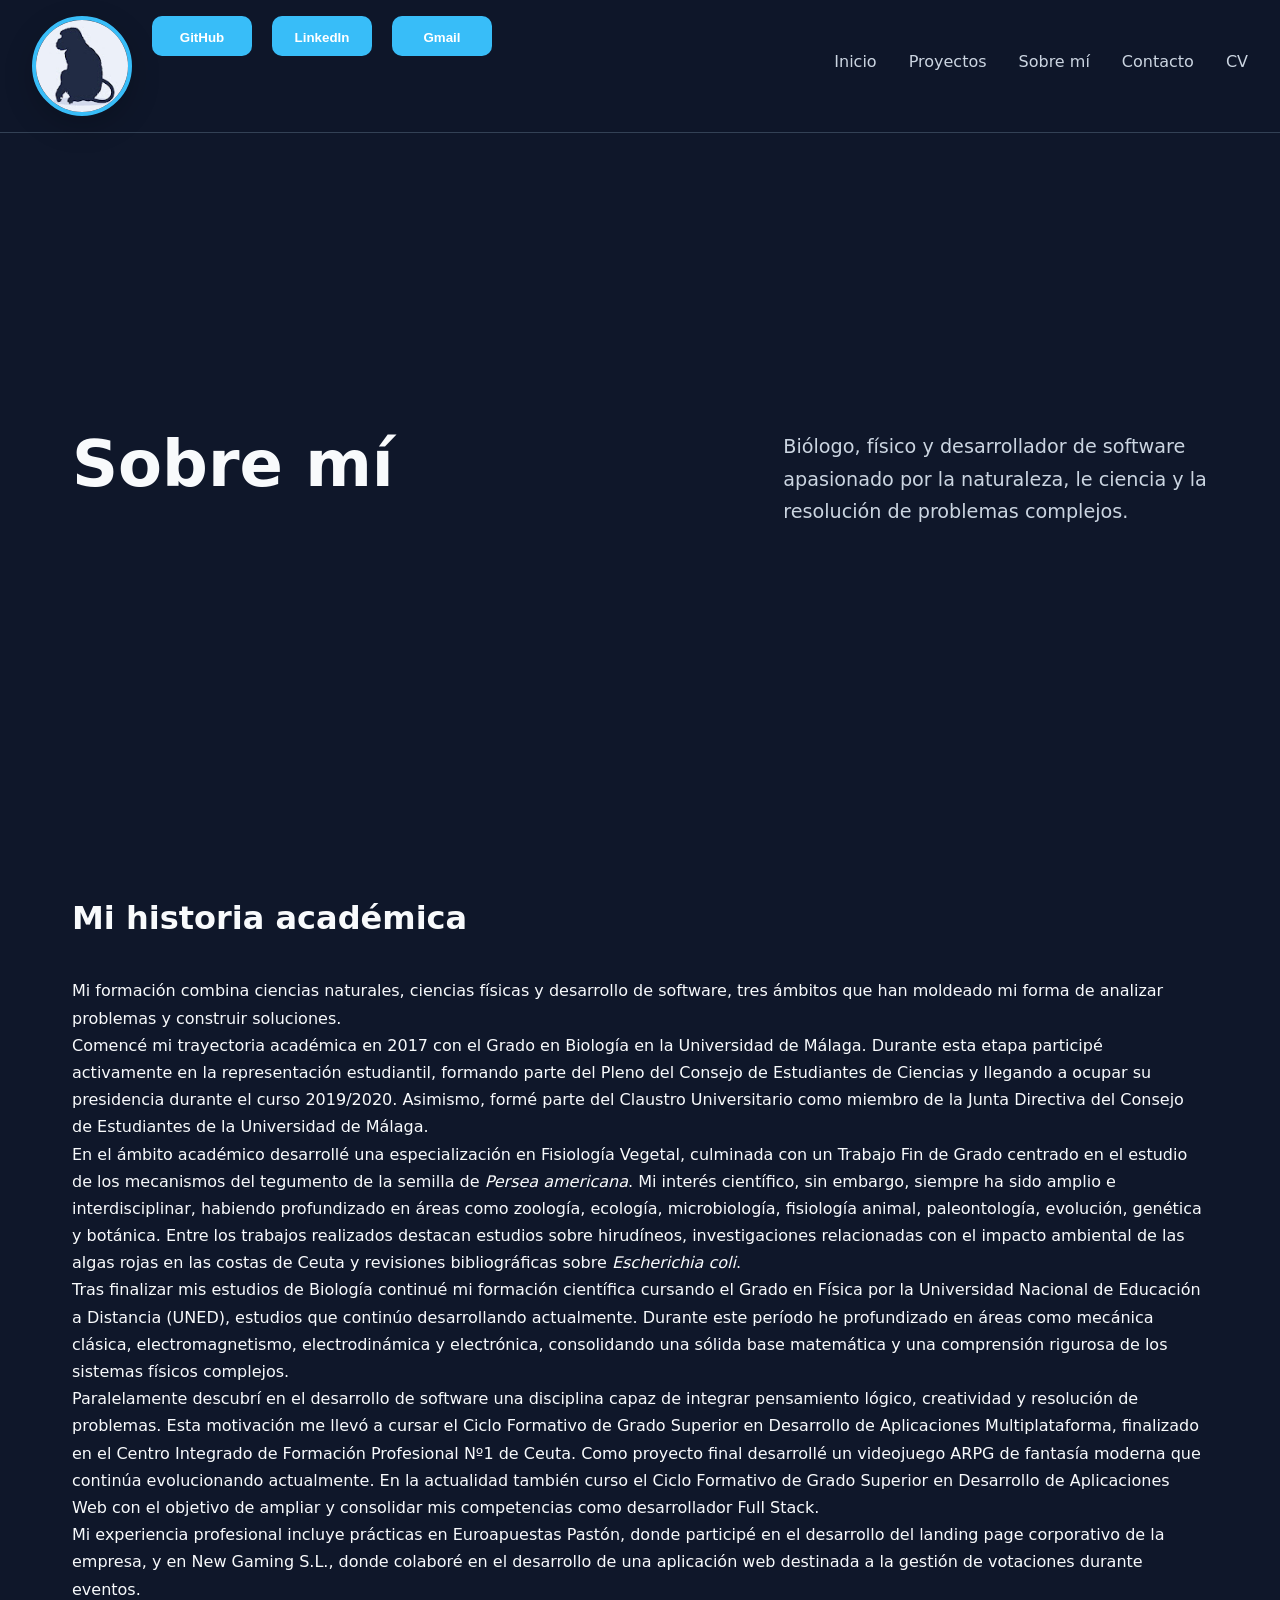
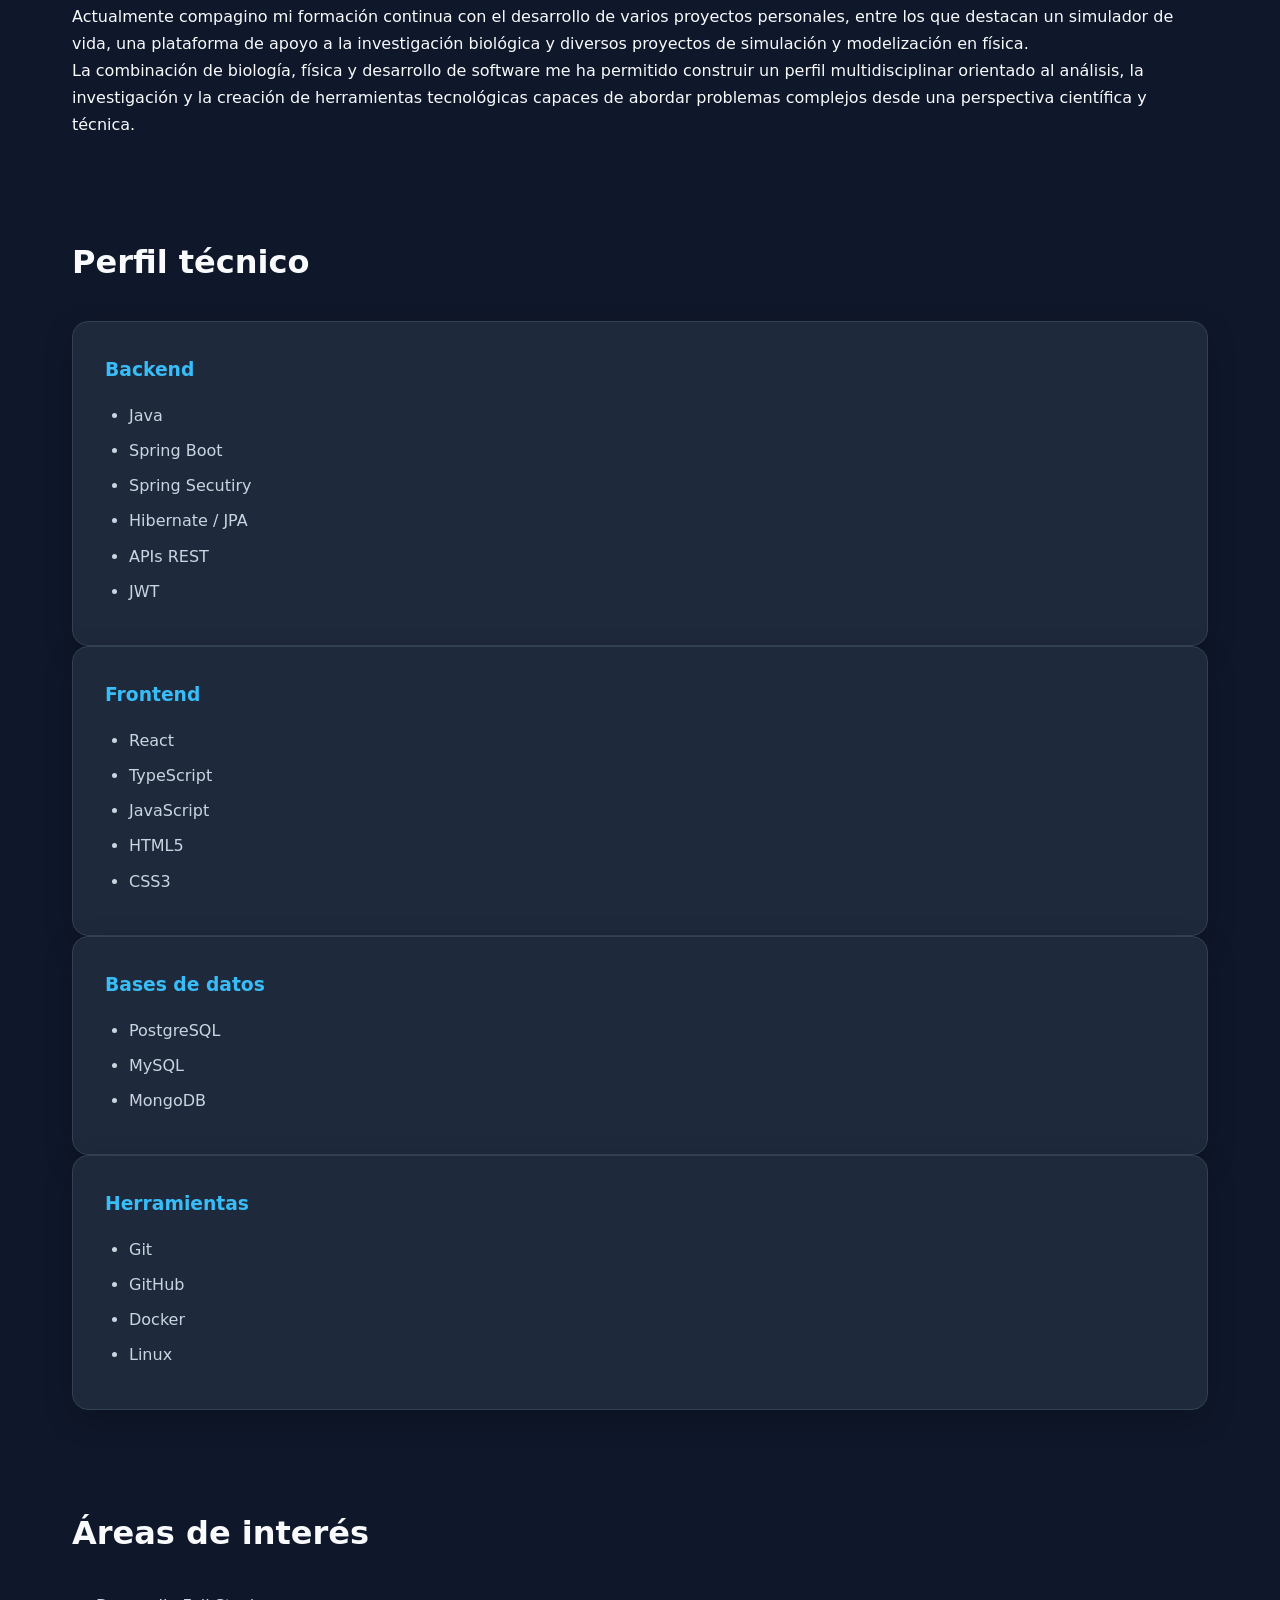
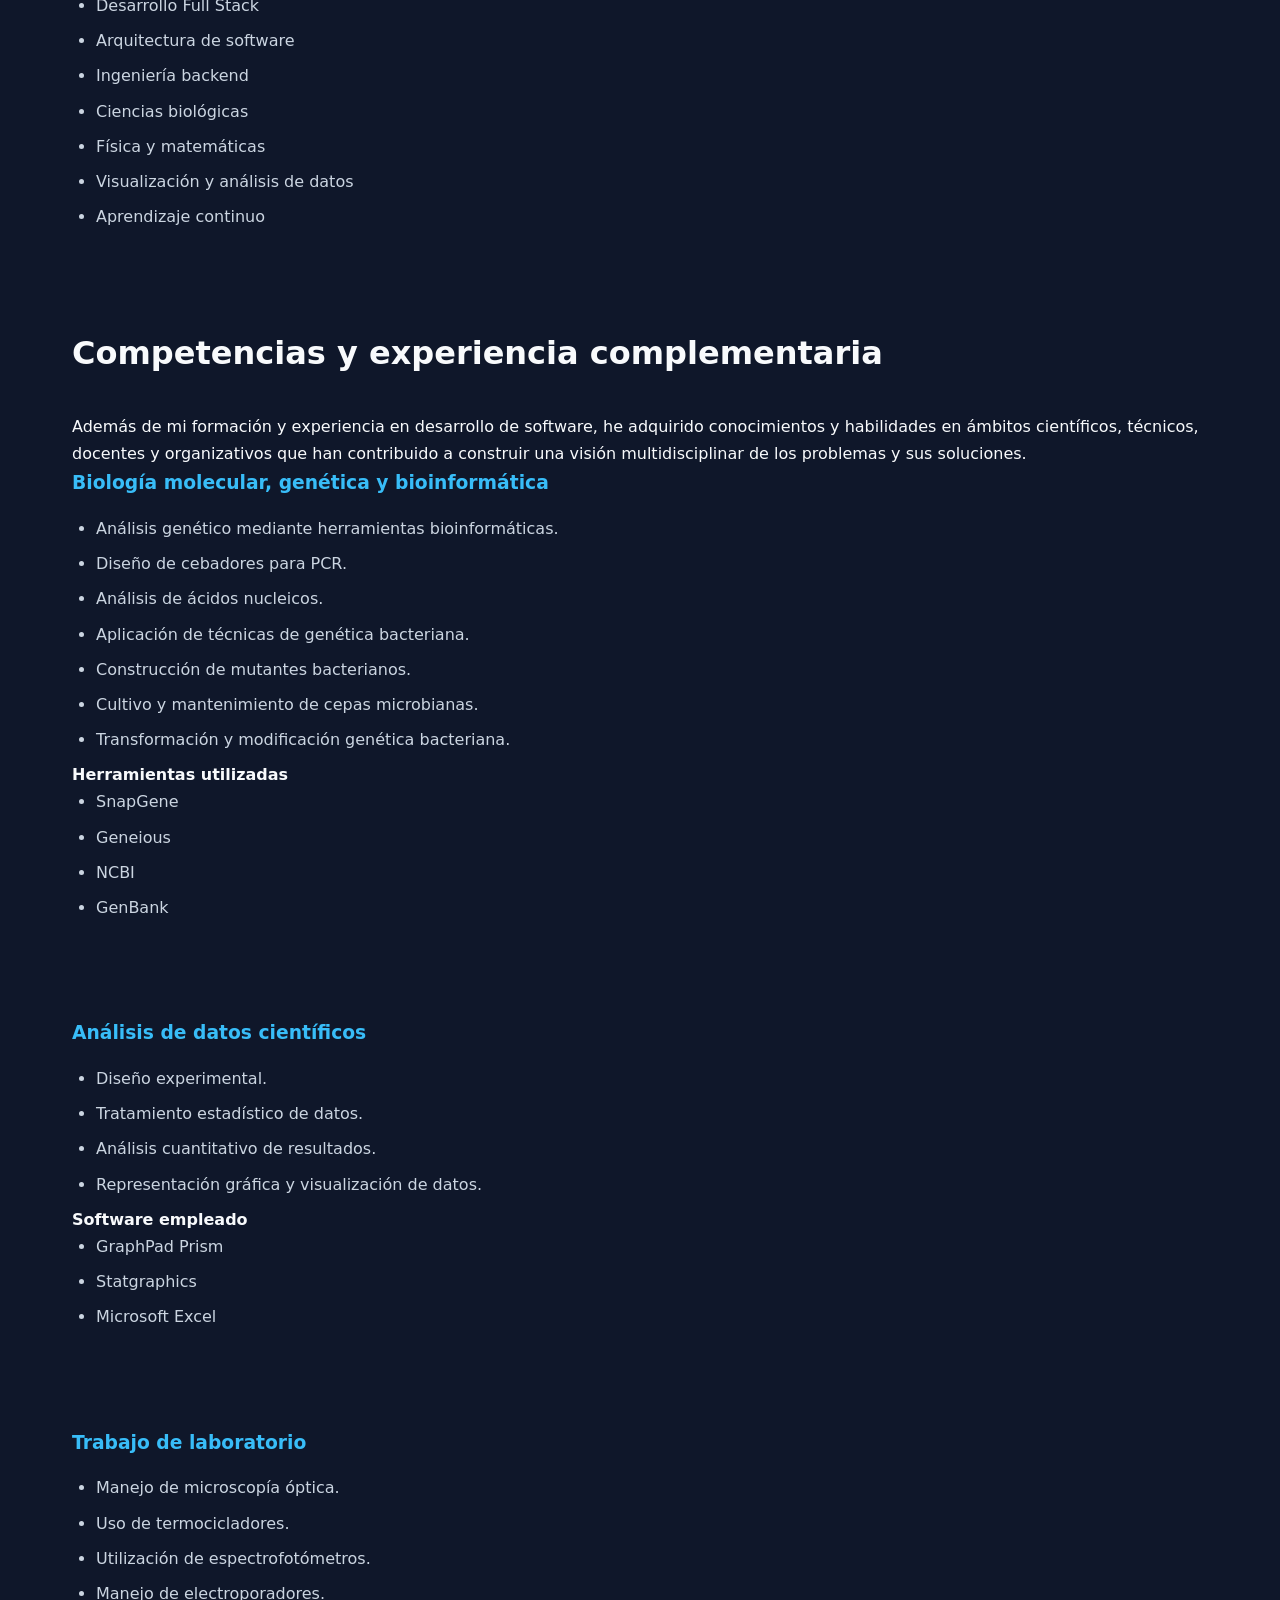
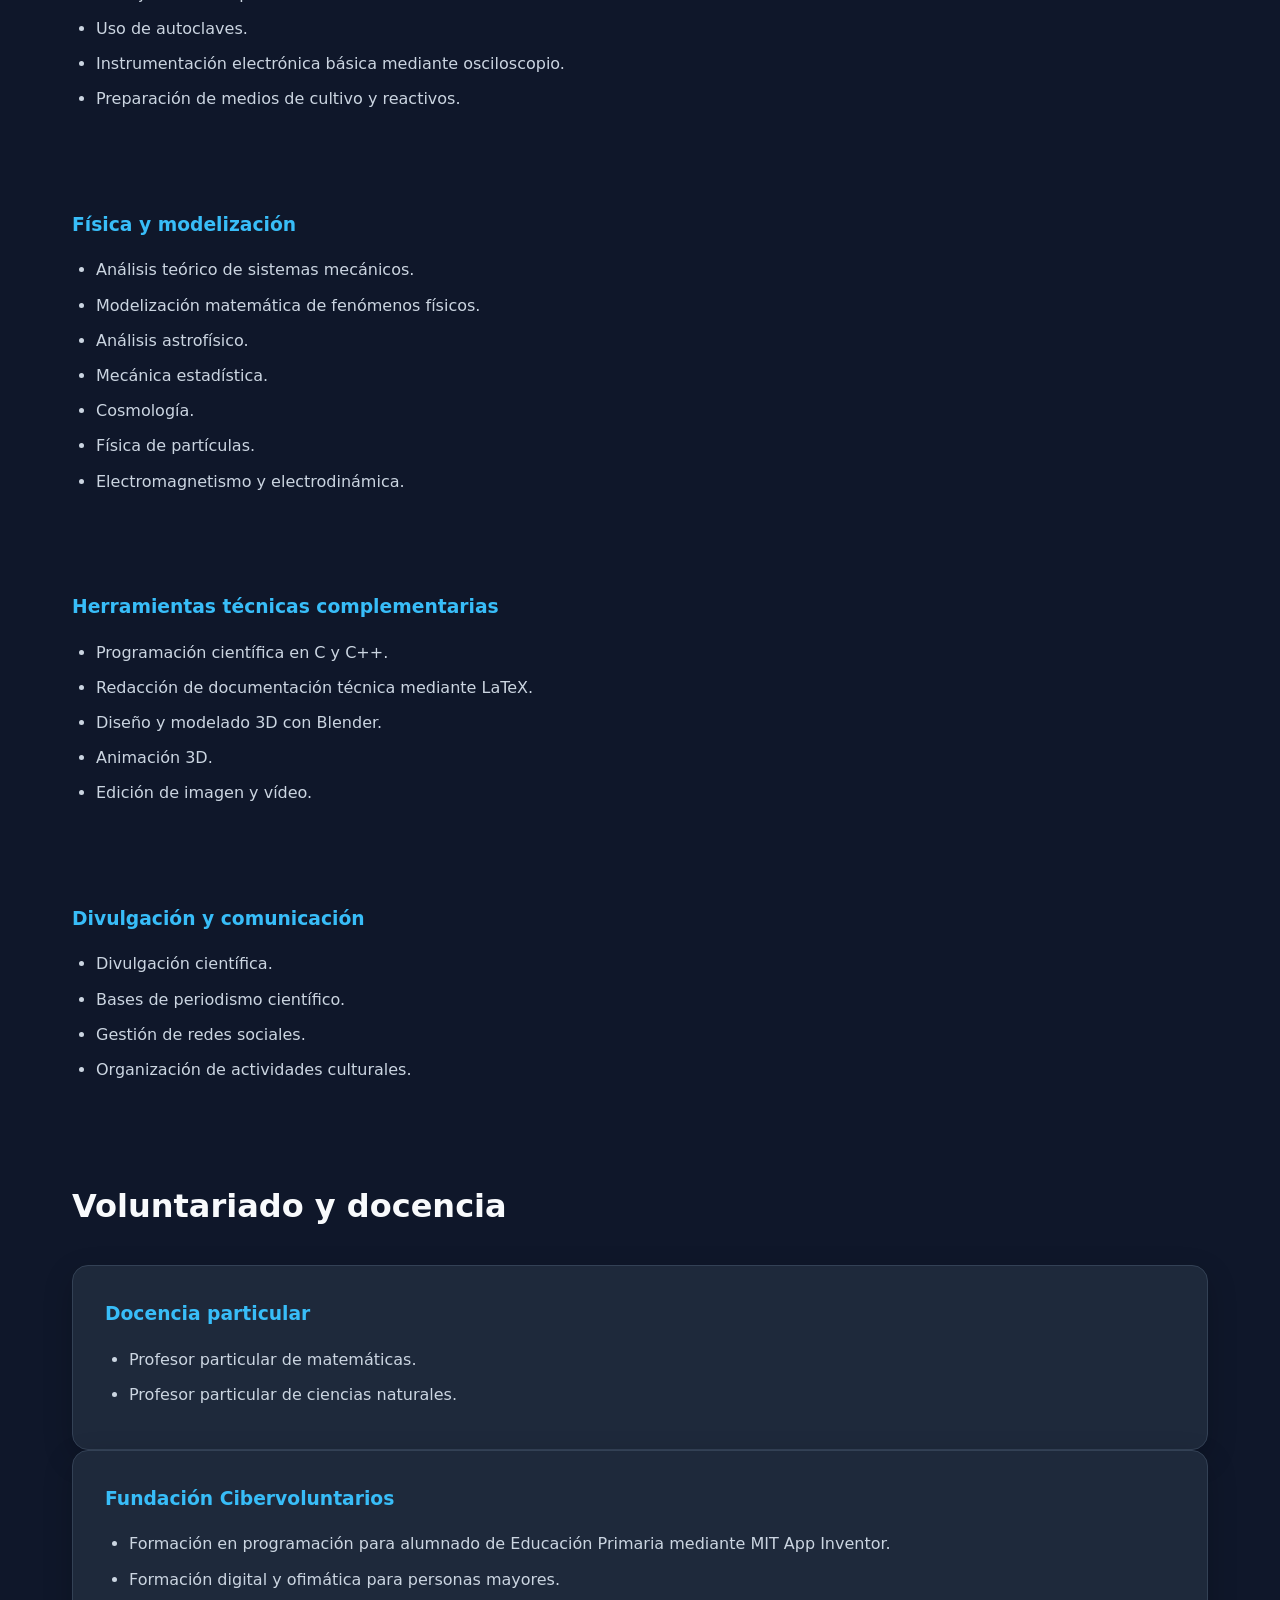
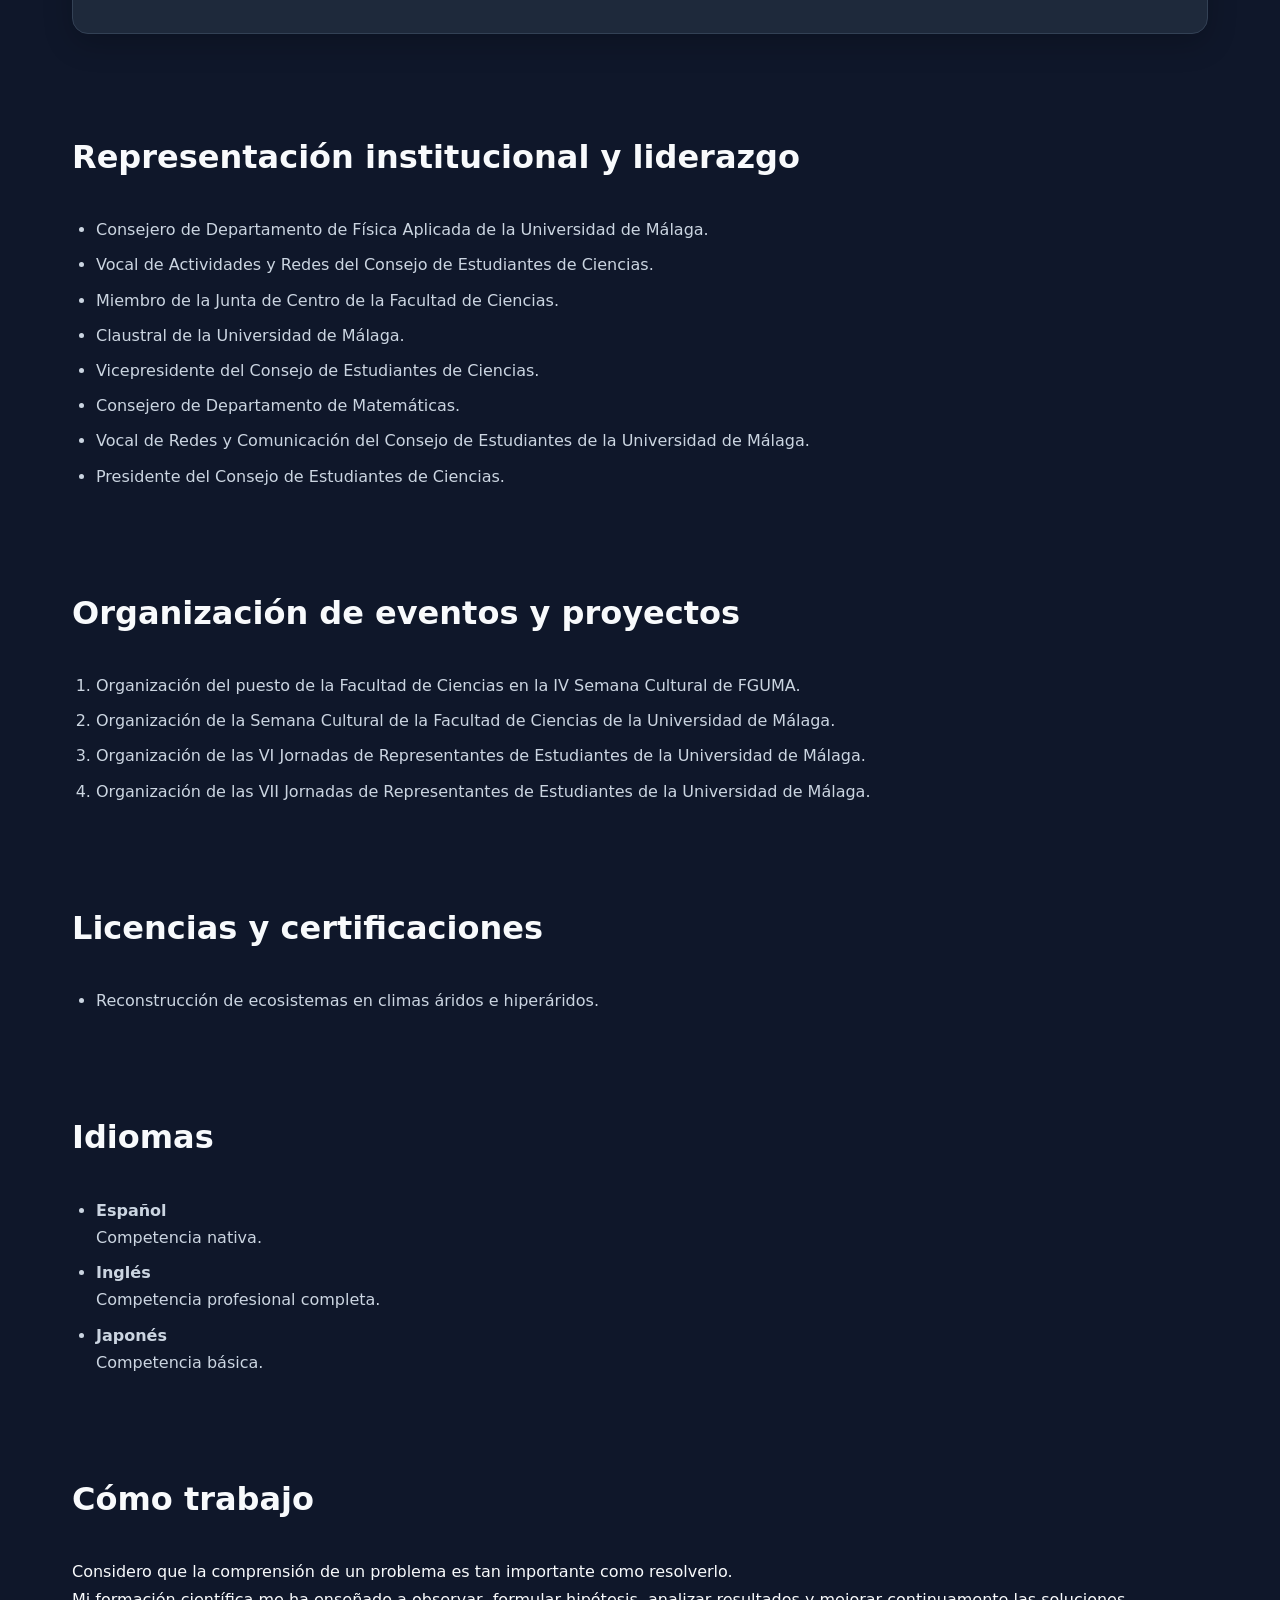
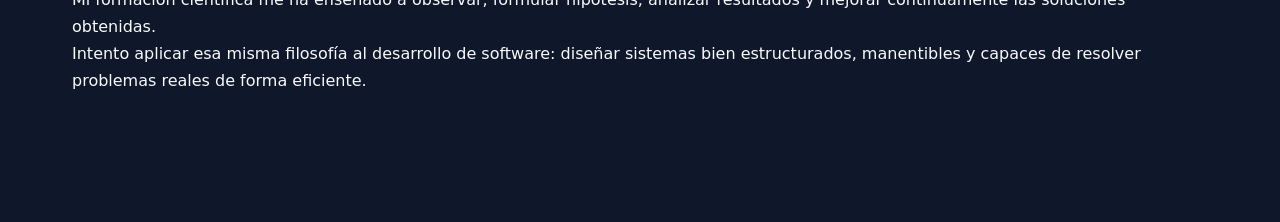
<file: aboutMe.html>
<!DOCTYPE html>
<html lang="en">

<head>
    <meta charset="UTF-8">
    <meta name="viewport" content="width=device-width, initial-scale=1.0">
    <title>Sobre mí | Guillermo Martín Chippirraz</title>
    <meta name="description" content="Conoce mi trayectoria académica como biólogo, físico y desarrollador de software.">
    <link rel="stylesheet" href="Estilos/portfolioPrincipal.css">

</head>

<body>
    <header>
        <div>
            <div class="circular-image">
                <img src="/Recursos/Imágenes/Ape.jpg" alt="logo">
            </div>
            <div><button onclick="location.href='https://github.com/Guillermo-Martin-Chippirraz'">GitHub</button><button onclick="location.href='https://www.linkedin.com/in/guillermo-martín-chippirraz-36958443b'">LinkedIn</button><button onclick="location.href='mailto:martinchippirrazguillermo@gmail.com'">Gmail</button></div>
        </div>
        <nav>
            <ul>
                <li><a href="index.html">Inicio</a></li>
                <li><a href="projects.html">Proyectos</a></li>
                <li><a href="aboutMe.html">Sobre mí</a></li>
                <li><a href="contact.html">Contacto</a></li>
                <li><a href="Recursos/Docs/Guillermo Martín Chippirraz.pdf" download>CV</a></li>
            </ul>
        </nav>
    </header>
    <main>
        <section id="hero">
            <h2>Sobre mí</h2>
            <p>Biólogo, físico y desarrollador de software apasionado por la naturaleza, le ciencia y la resolución de problemas complejos.</p>
        </section>
        <section id="story">
            <h2>Mi historia académica</h2>
            <p>Mi formación combina ciencias naturales, ciencias físicas y desarrollo de software, tres ámbitos que han moldeado mi forma de analizar problemas y construir soluciones.</p>
            <p>Comencé mi trayectoria académica en 2017 con el Grado en Biología en la Universidad de Málaga. Durante esta etapa participé activamente en la representación estudiantil, formando parte del Pleno del Consejo de Estudiantes de Ciencias y llegando
                a ocupar su presidencia durante el curso 2019/2020. Asimismo, formé parte del Claustro Universitario como miembro de la Junta Directiva del Consejo de Estudiantes de la Universidad de Málaga.</p>
            <p>En el ámbito académico desarrollé una especialización en Fisiología Vegetal, culminada con un Trabajo Fin de Grado centrado en el estudio de los mecanismos del tegumento de la semilla de <i>Persea americana</i>. Mi interés científico, sin
                embargo, siempre ha sido amplio e interdisciplinar, habiendo profundizado en áreas como zoología, ecología, microbiología, fisiología animal, paleontología, evolución, genética y botánica. Entre los trabajos realizados destacan estudios
                sobre hirudíneos, investigaciones relacionadas con el impacto ambiental de las algas rojas en las costas de Ceuta y revisiones bibliográficas sobre <i>Escherichia coli</i>.</p>
            <p>Tras finalizar mis estudios de Biología continué mi formación científica cursando el Grado en Física por la Universidad Nacional de Educación a Distancia (UNED), estudios que continúo desarrollando actualmente. Durante este período he profundizado
                en áreas como mecánica clásica, electromagnetismo, electrodinámica y electrónica, consolidando una sólida base matemática y una comprensión rigurosa de los sistemas físicos complejos.</p>
            <p>Paralelamente descubrí en el desarrollo de software una disciplina capaz de integrar pensamiento lógico, creatividad y resolución de problemas. Esta motivación me llevó a cursar el Ciclo Formativo de Grado Superior en Desarrollo de Aplicaciones
                Multiplataforma, finalizado en el Centro Integrado de Formación Profesional Nº1 de Ceuta. Como proyecto final desarrollé un videojuego ARPG de fantasía moderna que continúa evolucionando actualmente. En la actualidad también curso el Ciclo
                Formativo de Grado Superior en Desarrollo de Aplicaciones Web con el objetivo de ampliar y consolidar mis competencias como desarrollador Full Stack.</p>
            <p>Mi experiencia profesional incluye prácticas en Euroapuestas Pastón, donde participé en el desarrollo del landing page corporativo de la empresa, y en New Gaming S.L., donde colaboré en el desarrollo de una aplicación web destinada a la gestión
                de votaciones durante eventos.</p>
            <p>Actualmente compagino mi formación continua con el desarrollo de varios proyectos personales, entre los que destacan un simulador de vida, una plataforma de apoyo a la investigación biológica y diversos proyectos de simulación y modelización
                en física.</p>
            <p>La combinación de biología, física y desarrollo de software me ha permitido construir un perfil multidisciplinar orientado al análisis, la investigación y la creación de herramientas tecnológicas capaces de abordar problemas complejos desde
                una perspectiva científica y técnica.</p>
        </section>
        <section id="perfilTecnico">
            <h2>Perfil técnico</h2>
            <article>
                <h3>Backend</h3>
                <ul>
                    <li>Java</li>
                    <li>Spring Boot</li>
                    <li>Spring Secutiry</li>
                    <li>Hibernate / JPA</li>
                    <li>APIs REST</li>
                    <li>JWT</li>
                </ul>
            </article>
            <article>
                <h3>Frontend</h3>
                <ul>
                    <li>React</li>
                    <li>TypeScript</li>
                    <li>JavaScript</li>
                    <li>HTML5</li>
                    <li>CSS3</li>
                </ul>
            </article>
            <article>
                <h3>Bases de datos</h3>
                <ul>
                    <li>PostgreSQL</li>
                    <li>MySQL</li>
                    <li>MongoDB</li>
                </ul>
            </article>
            <article>
                <h3>Herramientas</h3>
                <ul>
                    <li>Git</li>
                    <li>GitHub</li>
                    <li>Docker</li>
                    <li>Linux</li>
                </ul>
            </article>
        </section>
        <section id="intereses">
            <h2>Áreas de interés</h2>
            <ul>
                <li>Desarrollo Full Stack</li>
                <li>Arquitectura de software</li>
                <li>Ingeniería backend</li>
                <li>Ciencias biológicas</li>
                <li>Física y matemáticas</li>
                <li>Visualización y análisis de datos</li>
                <li>Aprendizaje continuo</li>
            </ul>
        </section>
        <section id="additional-expertise">

            <h2>Competencias y experiencia complementaria</h2>

            <p>
                Además de mi formación y experiencia en desarrollo de software, he adquirido conocimientos y habilidades en ámbitos científicos, técnicos, docentes y organizativos que han contribuido a construir una visión multidisciplinar de los problemas y sus soluciones.
            </p>

            <section>

                <h3>Biología molecular, genética y bioinformática</h3>

                <ul>
                    <li>Análisis genético mediante herramientas bioinformáticas.</li>
                    <li>Diseño de cebadores para PCR.</li>
                    <li>Análisis de ácidos nucleicos.</li>
                    <li>Aplicación de técnicas de genética bacteriana.</li>
                    <li>Construcción de mutantes bacterianos.</li>
                    <li>Cultivo y mantenimiento de cepas microbianas.</li>
                    <li>Transformación y modificación genética bacteriana.</li>
                </ul>

                <h4>Herramientas utilizadas</h4>

                <ul>
                    <li>SnapGene</li>
                    <li>Geneious</li>
                    <li>NCBI</li>
                    <li>GenBank</li>
                </ul>

            </section>

            <section>

                <h3>Análisis de datos científicos</h3>

                <ul>
                    <li>Diseño experimental.</li>
                    <li>Tratamiento estadístico de datos.</li>
                    <li>Análisis cuantitativo de resultados.</li>
                    <li>Representación gráfica y visualización de datos.</li>
                </ul>

                <h4>Software empleado</h4>

                <ul>
                    <li>GraphPad Prism</li>
                    <li>Statgraphics</li>
                    <li>Microsoft Excel</li>
                </ul>

            </section>

            <section>

                <h3>Trabajo de laboratorio</h3>

                <ul>
                    <li>Manejo de microscopía óptica.</li>
                    <li>Uso de termocicladores.</li>
                    <li>Utilización de espectrofotómetros.</li>
                    <li>Manejo de electroporadores.</li>
                    <li>Uso de autoclaves.</li>
                    <li>Instrumentación electrónica básica mediante osciloscopio.</li>
                    <li>Preparación de medios de cultivo y reactivos.</li>
                </ul>

            </section>

            <section>

                <h3>Física y modelización</h3>

                <ul>
                    <li>Análisis teórico de sistemas mecánicos.</li>
                    <li>Modelización matemática de fenómenos físicos.</li>
                    <li>Análisis astrofísico.</li>
                    <li>Mecánica estadística.</li>
                    <li>Cosmología.</li>
                    <li>Física de partículas.</li>
                    <li>Electromagnetismo y electrodinámica.</li>
                </ul>

            </section>

            <section>

                <h3>Herramientas técnicas complementarias</h3>

                <ul>
                    <li>Programación científica en C y C++.</li>
                    <li>Redacción de documentación técnica mediante LaTeX.</li>
                    <li>Diseño y modelado 3D con Blender.</li>
                    <li>Animación 3D.</li>
                    <li>Edición de imagen y vídeo.</li>
                </ul>

            </section>

            <section>

                <h3>Divulgación y comunicación</h3>

                <ul>
                    <li>Divulgación científica.</li>
                    <li>Bases de periodismo científico.</li>
                    <li>Gestión de redes sociales.</li>
                    <li>Organización de actividades culturales.</li>
                </ul>

            </section>

        </section>

        <section id="volunteering">

            <h2>Voluntariado y docencia</h2>

            <article>

                <h3>Docencia particular</h3>

                <ul>
                    <li>Profesor particular de matemáticas.</li>
                    <li>Profesor particular de ciencias naturales.</li>
                </ul>

            </article>

            <article>

                <h3>Fundación Cibervoluntarios</h3>

                <ul>
                    <li>Formación en programación para alumnado de Educación Primaria mediante MIT App Inventor.</li>
                    <li>Formación digital y ofimática para personas mayores.</li>
                </ul>

            </article>

        </section>

        <section id="leadership">

            <h2>Representación institucional y liderazgo</h2>

            <ul>
                <li>Consejero de Departamento de Física Aplicada de la Universidad de Málaga.</li>
                <li>Vocal de Actividades y Redes del Consejo de Estudiantes de Ciencias.</li>
                <li>Miembro de la Junta de Centro de la Facultad de Ciencias.</li>
                <li>Claustral de la Universidad de Málaga.</li>
                <li>Vicepresidente del Consejo de Estudiantes de Ciencias.</li>
                <li>Consejero de Departamento de Matemáticas.</li>
                <li>Vocal de Redes y Comunicación del Consejo de Estudiantes de la Universidad de Málaga.</li>
                <li>Presidente del Consejo de Estudiantes de Ciencias.</li>
            </ul>

        </section>

        <section id="projects-and-events">

            <h2>Organización de eventos y proyectos</h2>

            <ol>
                <li>Organización del puesto de la Facultad de Ciencias en la IV Semana Cultural de FGUMA.</li>
                <li>Organización de la Semana Cultural de la Facultad de Ciencias de la Universidad de Málaga.</li>
                <li>Organización de las VI Jornadas de Representantes de Estudiantes de la Universidad de Málaga.</li>
                <li>Organización de las VII Jornadas de Representantes de Estudiantes de la Universidad de Málaga.</li>
            </ol>

        </section>

        <section id="certifications">

            <h2>Licencias y certificaciones</h2>

            <ul>
                <li>Reconstrucción de ecosistemas en climas áridos e hiperáridos.</li>
            </ul>

        </section>

        <section id="languages">

            <h2>Idiomas</h2>

            <ul>
                <li>
                    <strong>Español</strong><br> Competencia nativa.
                </li>

                <li>
                    <strong>Inglés</strong><br> Competencia profesional completa.
                </li>

                <li>
                    <strong>Japonés</strong><br> Competencia básica.
                </li>
            </ul>

        </section>
        <section>
            <h2>Cómo trabajo</h2>
            <p>Considero que la comprensión de un problema es tan importante como resolverlo.</p>
            <p>Mi formación científica me ha enseñado a observar, formular hipótesis, analizar resultados y mejorar continuamente las soluciones obtenidas.</p>
            <p>Intento aplicar esa misma filosofía al desarrollo de software: diseñar sistemas bien estructurados, manentibles y capaces de resolver problemas reales de forma eficiente.</p>
        </section>
    </main>
</body>

</html>
</file>
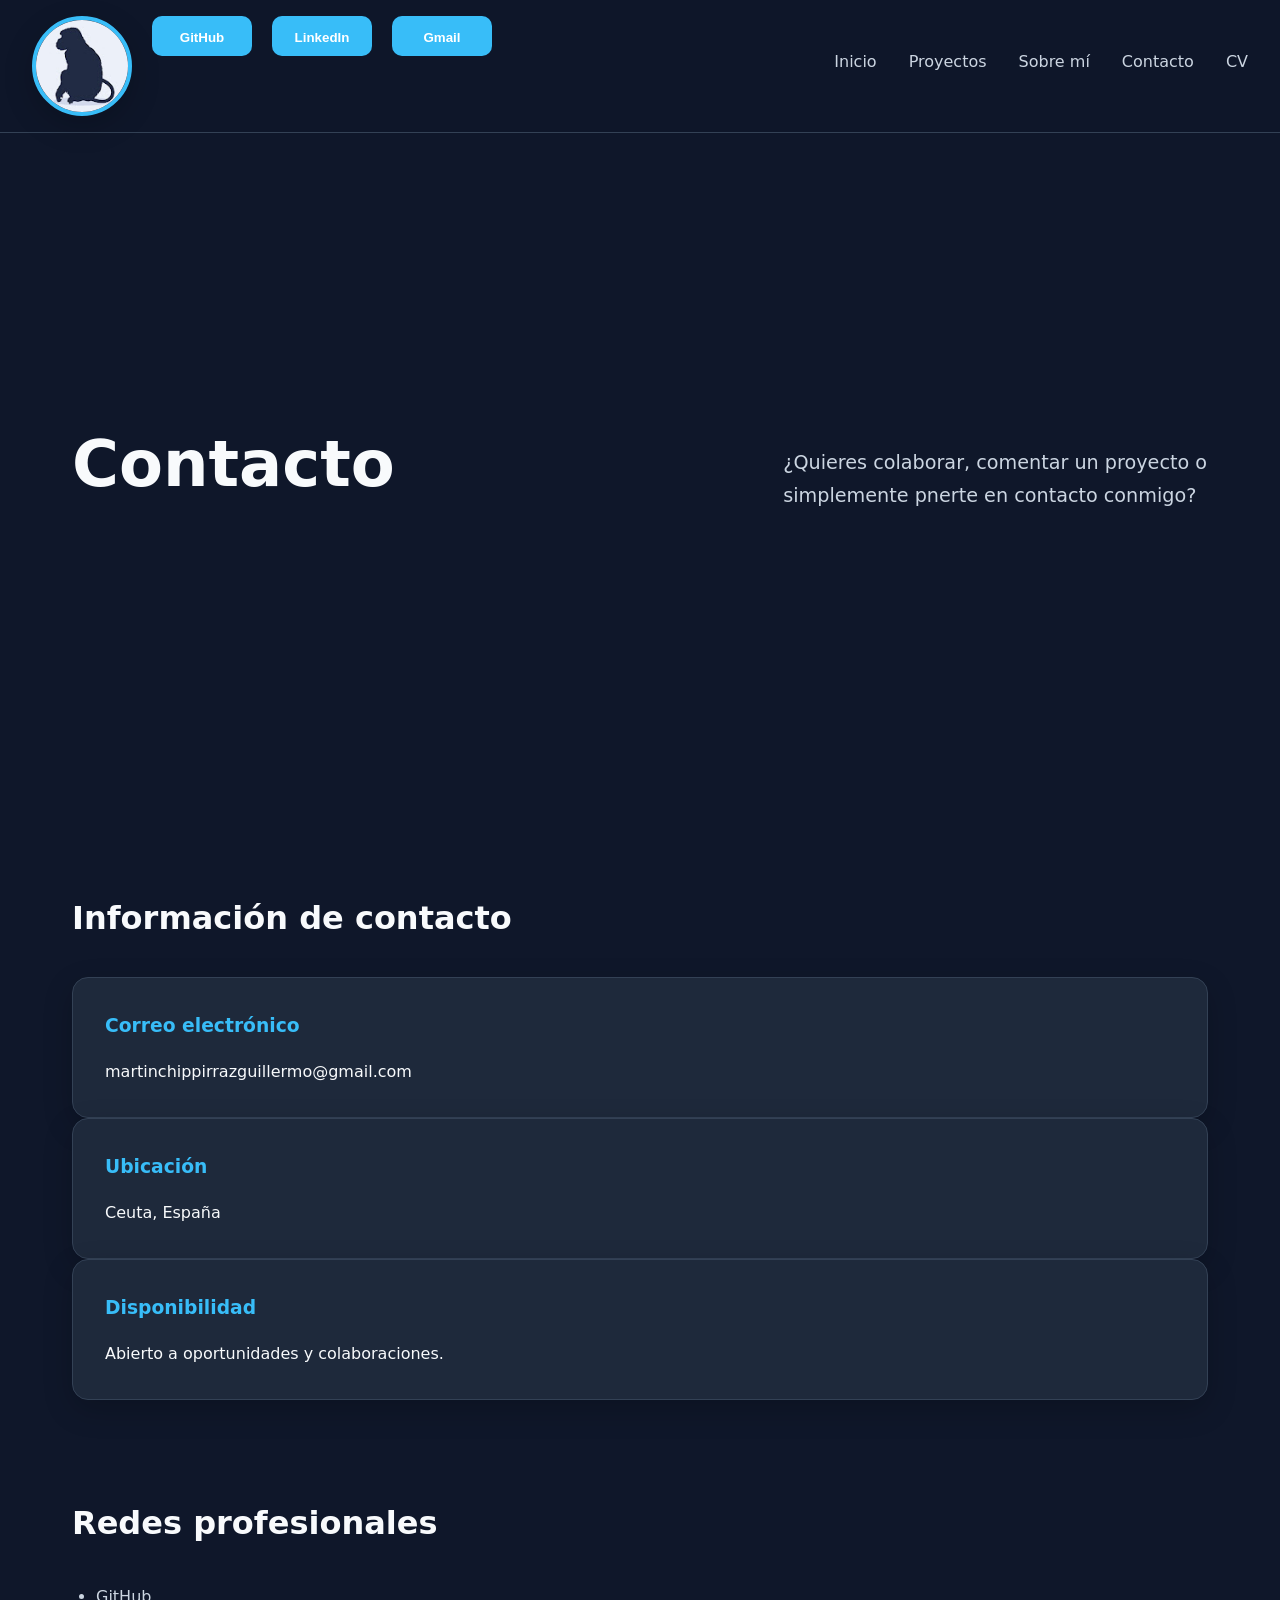
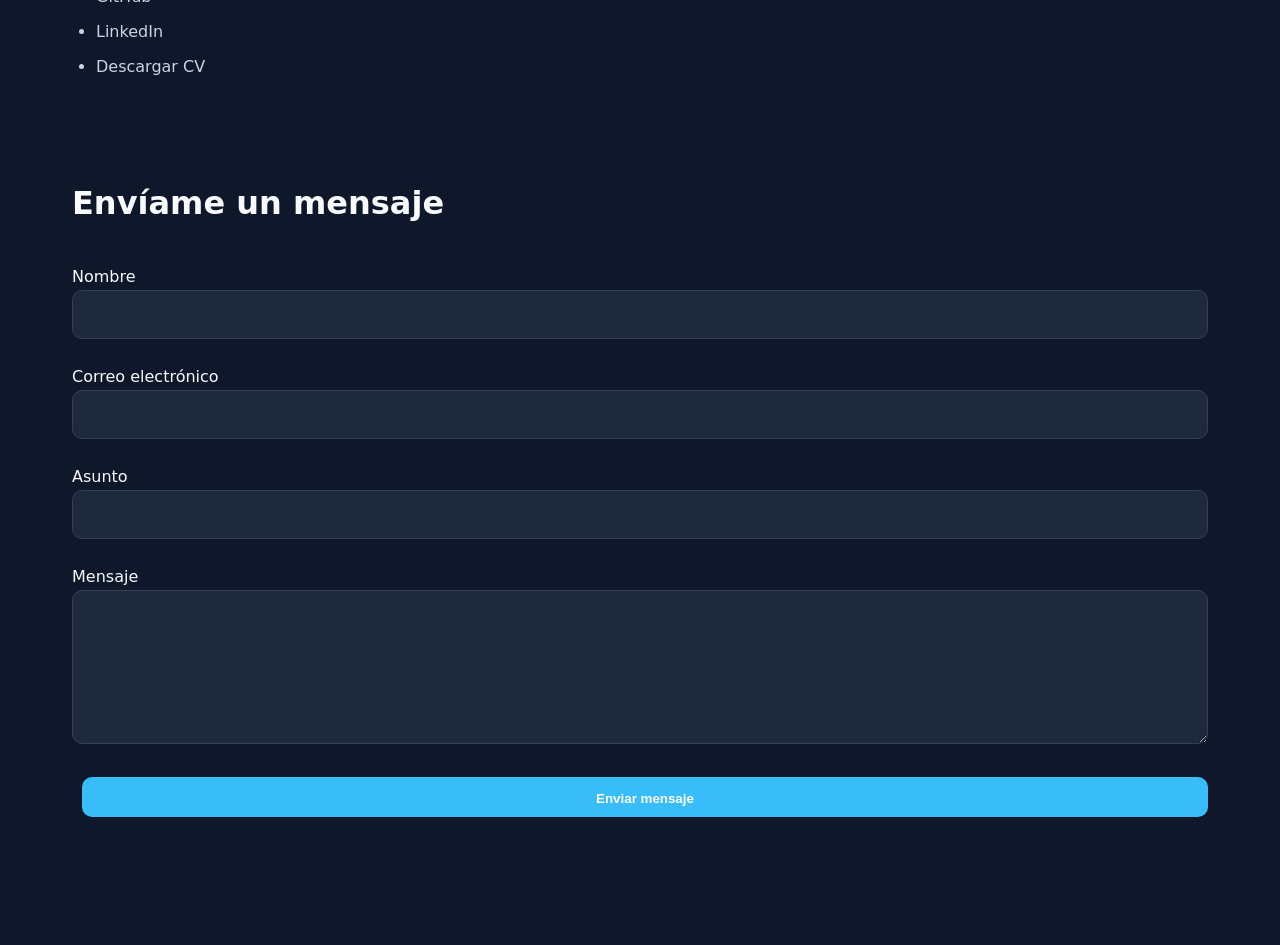
<file: contact.html>
<!DOCTYPE html>
<html lang="en">

<head>
    <meta charset="UTF-8">
    <meta name="viewport" content="width=device-width, initial-scale=1.0">
    <title>Contacto | Guillermo Martín Chippirraz</title>
    <link rel="stylesheet" href="Estilos/portfolioPrincipal.css">

</head>

<body>
    <header>
        <div>
            <div class="circular-image">
                <img src="/Recursos/Imágenes/Ape.jpg" alt="logo">
            </div>
            <div><button onclick="location.href='https://github.com/Guillermo-Martin-Chippirraz'">GitHub</button><button onclick="location.href='https://www.linkedin.com/in/guillermo-martín-chippirraz-36958443b'">LinkedIn</button><button onclick="location.href='mailto:martinchippirrazguillermo@gmail.com'">Gmail</button></div>
        </div>
        <nav>
            <ul>
                <li><a href="index.html">Inicio</a></li>
                <li><a href="projects.html">Proyectos</a></li>
                <li><a href="aboutMe.html">Sobre mí</a></li>
                <li><a href="contact.html">Contacto</a></li>
                <li><a href="Recursos/Docs/Guillermo Martín Chippirraz.pdf" download>CV</a></li>
            </ul>
        </nav>
    </header>
    <main>
        <section id="hero">
            <h2>Contacto</h2>
            <p>¿Quieres colaborar, comentar un proyecto o simplemente pnerte en contacto conmigo?</p>
        </section>
        <section id="contactInfo">
            <h2>Información de contacto</h2>
            <article>
                <h3>Correo electrónico</h3>
                <p>martinchippirrazguillermo@gmail.com</p>
            </article>
            <article>
                <h3>Ubicación</h3>
                <p>Ceuta, España</p>
            </article>
            <article>
                <h3>Disponibilidad</h3>
                <p>Abierto a oportunidades y colaboraciones.</p>
            </article>
        </section>
        <section id="redesProfesionales">
            <h2>Redes profesionales</h2>
            <ul>
                <li><a href="https://github.com/Guillermo-Martin-Chippirraz" target="_blank">GitHub</a></li>
                <li><a href="https://www.linkedin.com/in/guillermo-martín-chippirraz-36958443b" target="_blank">LinkedIn</a></li>
                <li><a href="Recursos/Docs/Guillermo Martín Chippirraz.pdf" download target="_blank">Descargar CV</a></li>
            </ul>
        </section>
        <section id="formulario-contacto">
            <h2>Envíame un mensaje</h2>
            <form action="https://formspree.io/f/xwlpyral" method="post">
                <div><label for="name">Nombre</label><input type="text" id="name" name="name" required></div>
                <div><label for="email">Correo electrónico</label><input type="email" id="email" name="email" required></div>
                <div><label for="subject">Asunto</label><input type="text" id="subject" name="subject" required></div>
                <div><label for="message">Mensaje</label><textarea name="message" id="message" rows="8" required></textarea></div>
                <button type="submit">Enviar mensaje</button>
            </form>
        </section>
    </main>
</body>

</html>
</file>
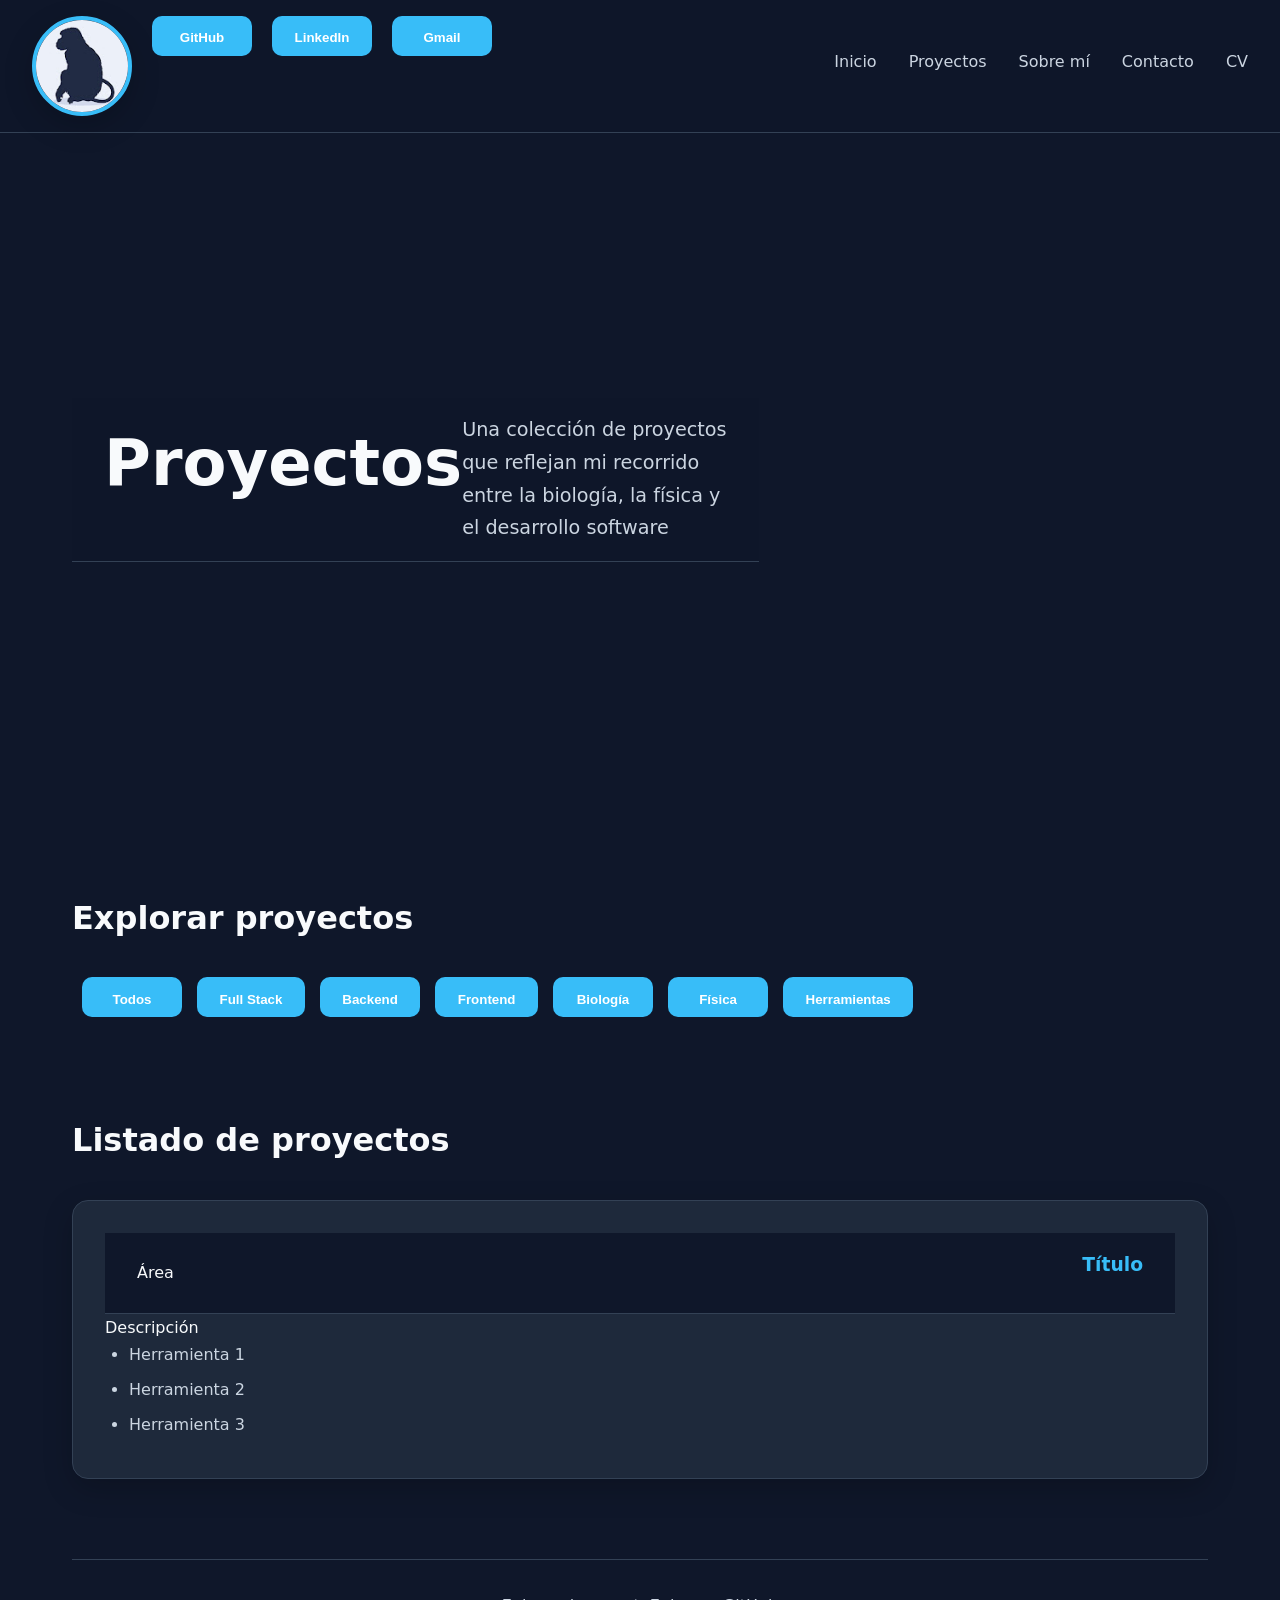
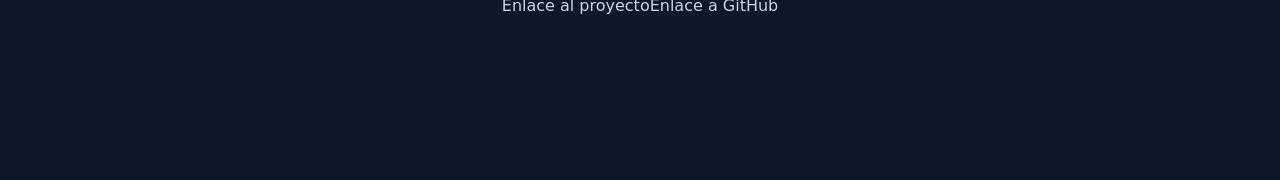
<file: projects.html>
<!DOCTYPE html>
<html lang="en">

<head>
    <meta charset="UTF-8">
    <meta name="viewport" content="width=device-width, initial-scale=1.0">
    <title>Proyectos | Guillermo Martín Chippirraz</title>
    <meta name="description" content="Proyectos de desarrollo software, ciencia y tecnología.">
    <link rel="stylesheet" href="Estilos/portfolioPrincipal.css">

</head>

<body>
    <header>
        <div>
            <div class="circular-image">
                <img src="/Recursos/Imágenes/Ape.jpg" alt="logo">
            </div>
            <div><button onclick="location.href='https://github.com/Guillermo-Martin-Chippirraz'">GitHub</button><button onclick="location.href='https://www.linkedin.com/in/guillermo-martín-chippirraz-36958443b'">LinkedIn</button><button onclick="location.href='mailto:martinchippirrazguillermo@gmail.com'">Gmail</button></div>
        </div>
        <nav>
            <ul>
                <li><a href="index.html">Inicio</a></li>
                <li><a href="projects.html">Proyectos</a></li>
                <li><a href="aboutMe.html">Sobre mí</a></li>
                <li><a href="contact.html">Contacto</a></li>
                <li><a href="Recursos/Docs/Guillermo Martín Chippirraz.pdf" download>CV</a></li>
            </ul>
        </nav>
    </header>

    <main>
        <section id="hero">
            <header>
                <h2>Proyectos</h2>
                <p>Una colección de proyectos que reflejan mi recorrido entre la biología, la física y el desarrollo software</p>
            </header>
        </section>
        <section id="filtros">
            <h2>Explorar proyectos</h2>
            <nav>
                <button>Todos</button>
                <button>Full Stack</button>
                <button>Backend</button>
                <button>Frontend</button>
                <button>Biología</button>
                <button>Física</button>
                <button>Herramientas</button>
            </nav>
        </section>
        <section id="gridProyectos">
            <h2>Listado de proyectos</h2>
            <article>
                <figure></figure>
                <header>
                    <span>Área</span>
                    <h3>Título</h3>
                </header>
                <p>Descripción</p>
                <ul>
                    <li>Herramienta 1</li>
                    <li>Herramienta 2</li>
                    <li>Herramienta 3</li>
                </ul>
            </article>
            <footer><a href="">Enlace al proyecto</a><a href="">Enlace a GitHub</a></footer>
        </section>
    </main>
</body>

</html>
</file>
<file: Estilos/portfolioPrincipal.css>
/* Variables */

:root {
    --bg: #0f172a;
    --surface: #1e293b;
    --surface-hover: #334155;
    --text: #f8fafc;
    --text-secondary: #cbd5e1;
    --primary: #38bdf8;
    --secondary: #818cf8;
    --border: #334155;
    --success: #10b981;
    --warning: #f59e0b;
    --shadow: 0 10px 30px rgba(0, 0, 0, 0.2);
    --radius: 16px;
    --max-width: 1200px;
}


/* Reset */

* {
    margin: 0;
    padding: 0;
    box-sizing: border-box;
}

ul,
ol {
    padding-left: 1.5rem;
}

a {
    text-decoration: none;
    color: inherit;
}


/* Body */

body {
    background-color: var(--bg);
    color: var(--text);
    font-family: Inter, system-ui, sans-serif;
    font-size: 1rem;
    line-height: 1.7;
}


/* Layout */

main {
    max-width: var(--max-width);
    margin: 0 auto;
    padding: 2rem;
}

section {
    margin-bottom: 6rem;
}


/* Header */

header {
    position: sticky;
    top: 0;
    z-index: 100;
    display: flex;
    justify-content: space-between;
    align-items: center;
    padding: 1rem 2rem;
    background: rgba(15, 23, 42, 0.95);
    backdrop-filter: blur(10px);
    border-bottom: 1px solid var(--border);
}

header div {
    display: flex;
    flex-direction: row;
    gap: 10px;
}

header div div {
    align-content: center;
}


/* Logo */

header h1 {
    font-size: 1.25rem;
}


/* Navegación */

nav ul {
    display: flex;
    gap: 2rem;
    list-style: none;
}

nav a {
    color: var(--text-secondary);
    transition: 0.3s;
}

nav a:hover {
    color: var(--primary);
}


/* Hero */

#hero {
    min-height: 70vh;
    display: grid;
    grid-template-columns: 1.618fr 1fr;
    align-items: center;
    gap: 1.5rem;
}

#hero h2 {
    font-size: clamp(2.5rem, 5vw, 5rem);
    line-height: 1.1;
}

#hero p {
    max-width: 800px;
    font-size: 1.2rem;
    color: var(--text-secondary);
}

.hero-image {
    display: flex;
    justify-content: center;
    align-items: center;
}

.hero-image img {
    width: 100%;
    max-width: 380px;
    aspect-ratio: 1;
    object-fit: cover;
    border-radius: 50%;
    border: 6px solid var(--primary);
    box-shadow: 0 20px 50px rgba(0, 0, 0, .3);
}


/* Imágenes */

.circular-image {
    max-width: 100px;
    aspect-ratio: 1;
    border-radius: 50%;
    overflow: hidden;
    border: 4px solid var(--primary);
    box-shadow: var(--shadow);
}

.circular-image img {
    width: 100%;
    height: 100%;
    object-fit: cover;
}


/* Títulos */

section h2 {
    margin-bottom: 2rem;
    font-size: 2rem;
}

section h3 {
    margin-bottom: 1rem;
    color: var(--primary);
}


/* Cards */

article {
    padding: 2rem;
    background: var(--surface);
    border: 1px solid var(--border);
    border-radius: var(--radius);
    box-shadow: var(--shadow);
    transition: 0.3s ease;
}

article:hover {
    transform: translateY(-4px);
    background: var(--surface-hover);
}


/* Grid */

.grid {
    display: grid;
    grid-template-columns: repeat(auto-fit, minmax(300px, 1fr));
    gap: 2rem;
}


/* Listas */

li {
    margin-bottom: .5rem;
    color: var(--text-secondary);
}


/* Enlaces */

a.link {
    color: var(--primary);
    font-weight: 600;
}

a.link:hover {
    text-decoration: underline;
}


/* Botones */

button {
    min-width: 100px;
    max-height: 40px;
    display: inline-block;
    padding: .9rem 1.4rem;
    border-radius: 10px;
    margin-left: 10px;
    border: none;
    box-shadow: none;
    background: var(--primary);
    color: white;
    font-weight: 600;
    transition: .3s;
}

button:hover {
    transform: translateY(-2px);
    opacity: 0.9;
}

button:active {
    transform: translateY(2px);
    opacity: 1.0;
}


/* Formularios */

form {
    display: flex;
    flex-direction: column;
    gap: 1.5rem;
}

input,
textarea {
    width: 100%;
    padding: 1rem;
    background: var(--surface);
    color: var(--text);
    border: 1px solid var(--border);
    border-radius: 10px;
}

input:focus,
textarea:focus {
    border-color: var(--primary);
    outline: none;
}


/* Footer */

footer {
    border-top: 1px solid var(--border);
    margin-top: 5rem;
    padding: 2rem;
    text-align: center;
    color: var(--text-secondary);
}


/* Resposive */

@media (max-width: 600px) {
    header {
        flex-direction: column;
        gap: 1rem;
    }
    nav ul {
        flex-wrap: wrap;
        justify-content: center;
        gap: 1rem;
    }
    main {
        padding: 1rem;
    }
    section {
        margin-bottom: 4rem;
    }
    #hero {
        grid-template-columns: 1fr;
        text-align: center;
    }
    .hero-image {
        order: -1;
    }
    .hero-image img {
        max-width: 250px;
    }
}
</file>
